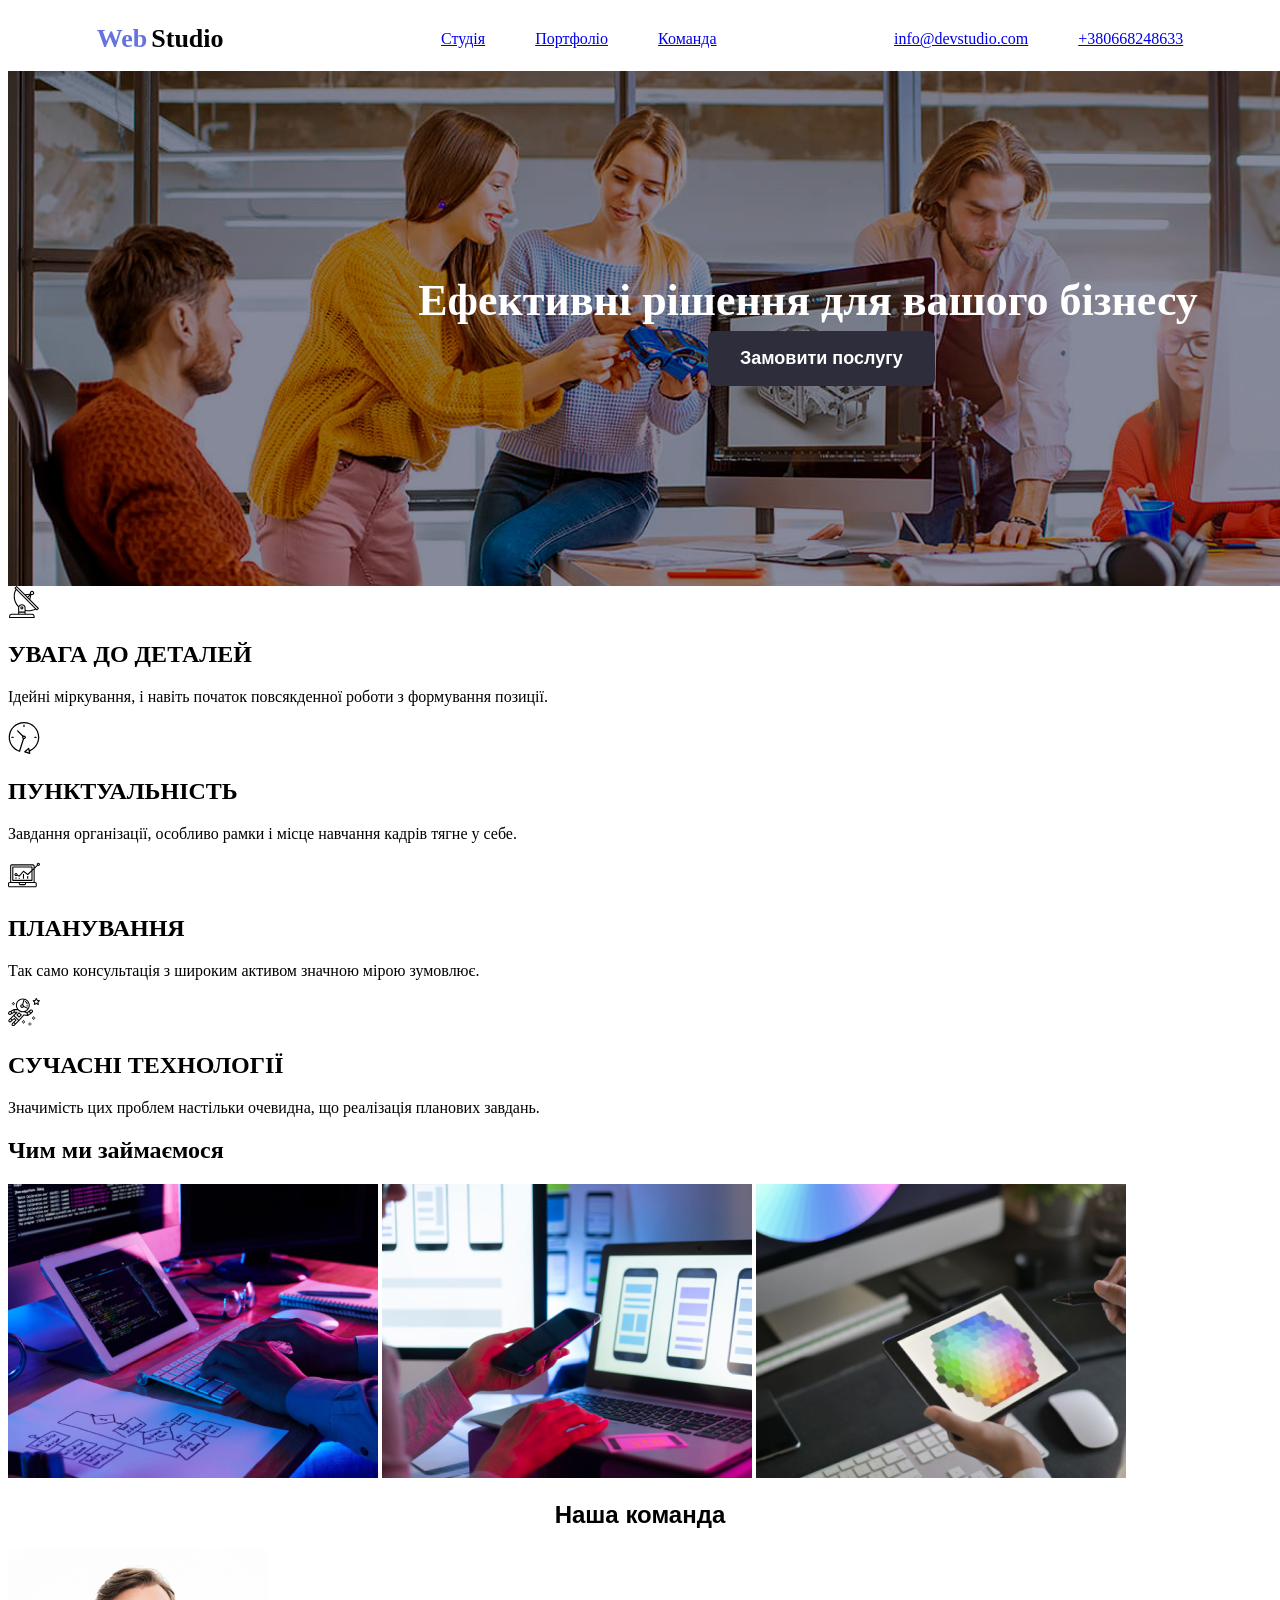
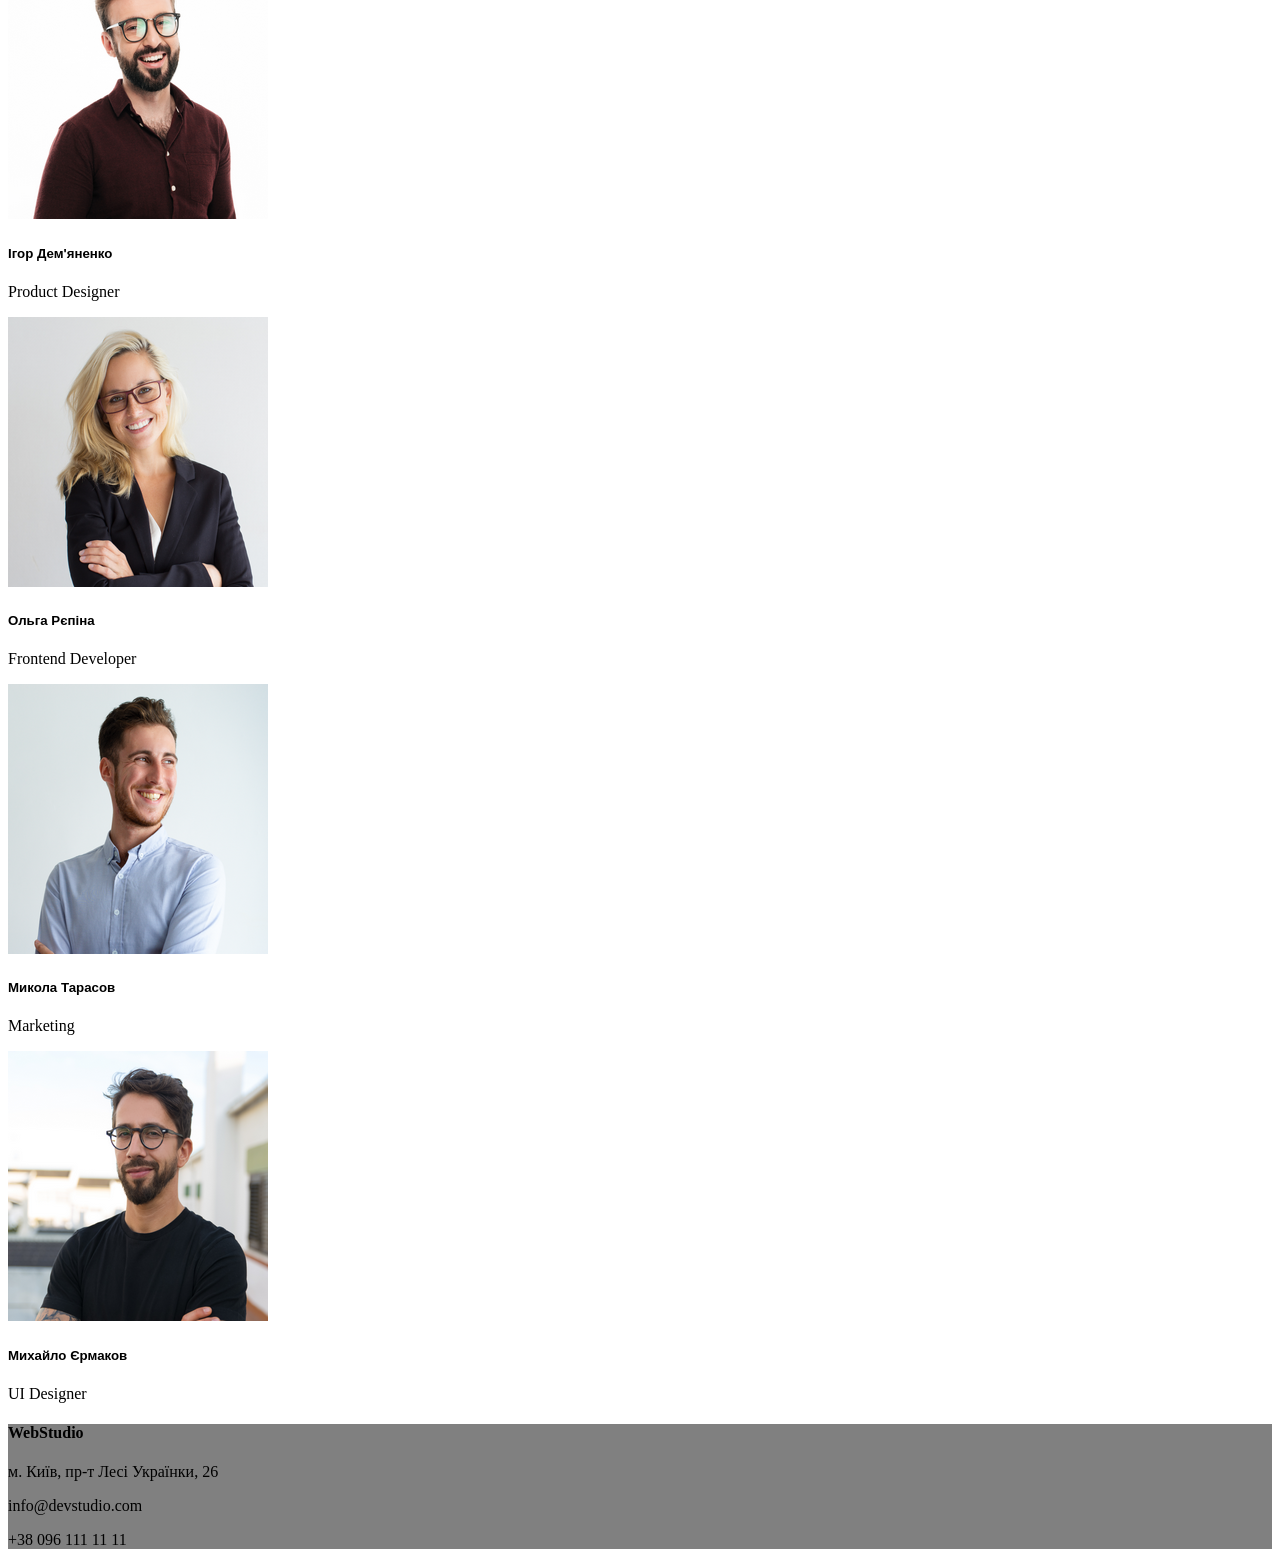
<file: index.html>
<!DOCTYPE html>
<html lang="en">
  <head>
    <meta charset="UTF-8" />
    <meta name="viewport" content="width=, initial-scale=1.0" />
    <title>Document</title>
    <link
      rel="proekt.css"
      href="https://cdnjs.cloudflare.com/ajax/libs/modern-normalize/2.0.0/modern-normalize.min.css"
      integrity="sha512-4xo8blKMVCiXpTaLzQSLSw3KFOVPWhm/TRtuPVc4WG6kUgjH6J03IBuG7JZPkcWMxJ5huwaBpOpnwYElP/m6wg=="
      crossorigin="anonymous"
      referrerpolicy="no-referrer"
    />
    <link rel="stylesheet" href="style.css" />
  </head>
  <body>
    <header>
      <header class="header container">
        <p class="header__text">
          <span class="header__logo1">Web</span>
          <span class="header__logo2">Studio</span>
        </p>
        <nav class="nav">
          <ul class="header__list">
            <li class="nav__item">
              <a href="#main" class="nav__link">Студія</a>
            </li>
            <li class="nav__item">
              <a href="#about" class="nav__link">Портфоліо</a>
            </li>
            <li class="nav__item">
              <a href="#people" class="nav__link">Команда</a>
            </li>
          </ul>
        </nav>
        <div class="header__contacts">
          <a  href="info@devstudio.com" class="nav__link">info@devstudio.com</a>
          <a href="tel:+380668248633" class="nav__link">+380668248633</a>
        </div>
      </header>
    </header>
    <main>
      <section class="WebStudio_section">
        <h1 class="title">Ефективні рішення для вашого бізнесу</h1>
        <button class="button"><span>Замовити послугу</span></button>
      </section>
      <div >
        <img src="./imeges/SVG/antenna.svg" alt="" />
        <h2 class="div__logo1">УВАГА ДО ДЕТАЛЕЙ</h2>
        <p>
          Ідейні міркування, і навіть початок повсякденної роботи з формування
          позиції.
        </p>
      </div>
      <div>
        <img src="./imeges/SVG/clock.svg" alt="" />
        <h2 class="div__logo2">ПУНКТУАЛЬНІСТЬ</h2>
        <p>
          Завдання організації, особливо рамки і місце навчання кадрів тягне у
          себе.
        </p>
      </div>
      <div>
        <img src="./imeges/SVG/diagram.svg" alt="" />
        <h2 class="div__logo3">ПЛАНУВАННЯ</h2>
        <p>Так само консультація з широким активом значною мірою зумовлює.</p>
      </div>
      <div>
        <img src="./imeges/SVG/astronaut.svg" alt="" />
        <h2 class="div__logo4">СУЧАСНІ ТЕХНОЛОГІЇ</h2>
        <p>
          Значимість цих проблем настільки очевидна, що реалізація планових
          завдань.
        </p>
      </div>
      <section>
        <h1 class="section__h1">Чим ми займаємося</h1>
        <img src="box 1.png" alt="" />
        <img src="box 2.png" alt="" />
        <img src="box 3.png" alt="" />
      </section>
      <section>
        <h1 class="section__h2">Наша команда</h1>
        <div class="">
          <div class="carts">
            <img src="./imeges/img.png" alt="" />
            <h5 class="div__team">Ігор Дем'яненко</h5>
            <p>Product Designer</p>
          </div>
          <div class="carts">
            <img src="./imeges/img (1).png" alt="" />
            <h5 class="div__team">Ольга Рєпіна</h5>
            <p>Frontend Developer</p>
          </div>
          <div class="carts">
            <img src="./imeges/img (2).png" alt="" />
            <h5 class="div__team">Микола Тарасов</h5>
            <p>Marketing</p>
          </div>
          <div class="carts">
            <img src="./imeges/img (3).png" alt="" />
            <h5 class="div__team">Михайло Єрмаков</h5>
            <p>UI Designer</p>
          </div>
        </div>
      </section>
    </main>
    <footer class="footer">
      <h4>WebStudio</h4>
      <p>м. Київ, пр-т Лесі Українки, 26</p>
      <p>info@devstudio.com</p>
      <p>+38 096 111 11 11</p>
    </footer>
  </body>
</html>
</file>
<file: style.css>
.header__logo1 {
font-family: "Raleway", serif;
    color: rgb(102, 114, 221);
    width: 145;
        height: 31;
        top: 24px;
        left: 215px;
            font-weight: 700;
            font-size: 26px;
            line-height: 30.52px;
            letter-spacing: 3%;
        }


.header__logo2 {
font-family: "Raleway", serif;
    color: rgb(0, 0, 0);
    width: 145;
        height: 31;
        top: 24px;
        left: 215px;
            font-weight: 700;
            font-size: 26px;
            line-height: 30.52px;
            letter-spacing: 3%;
  
}
.header {
    display: flex;
    align-items: center;
    justify-content: space-around;

}
.header__list {
    display: flex;
    gap: 50px;
}

.nav__item {
    list-style-type: none;
}

.header__contacts {
    display: flex;
    gap: 50px;
}

.section__h2 {
    font-family: "Roboto", sans-serif;
    display: flex;
    justify-content: center;
}



.div__team {
    font-family: "Roboto", sans-serif;
}

body {

    font-family: Inter;

}
.WebStudio_section {
    background-color: rgb(65, 64, 64);
    padding: 200px 0;
}

.title {
    width: fit-content;
    margin: 0 auto;
    color: white;
    font-family: "Roboto", serif;
        font-weight: 900;
        font-size: 44px;
        line-height: 60px;
        letter-spacing: 6%;
        text-align: center;
}

.button {
    margin-left:700px ;
    padding: 15px 30px;
        font-size: 18px;
        font-weight: bold;
        border: rgb(45, 45, 59) solid 2px;
        background-color: rgb(45, 45, 59);
        color: white;
        border-radius: 7px;
        cursor: pointer;
        transition:
            background-color 0.5s ease-in-out,
            color 0.5s ease-in-out,
            transform 0.5s ease-in-out,
            box-shadow 0.5s ease-in-out;
    }
    .button:hover{
        background-color: rgb(82, 82, 252);
    }
span{
    color:rgb(255, 255, 255)
}

.footer {
    background-color: grey;
}
.WebStudio_section{
    background-image: url(./imeges/Img.svg);
    width: 1600px;
}
</file>
